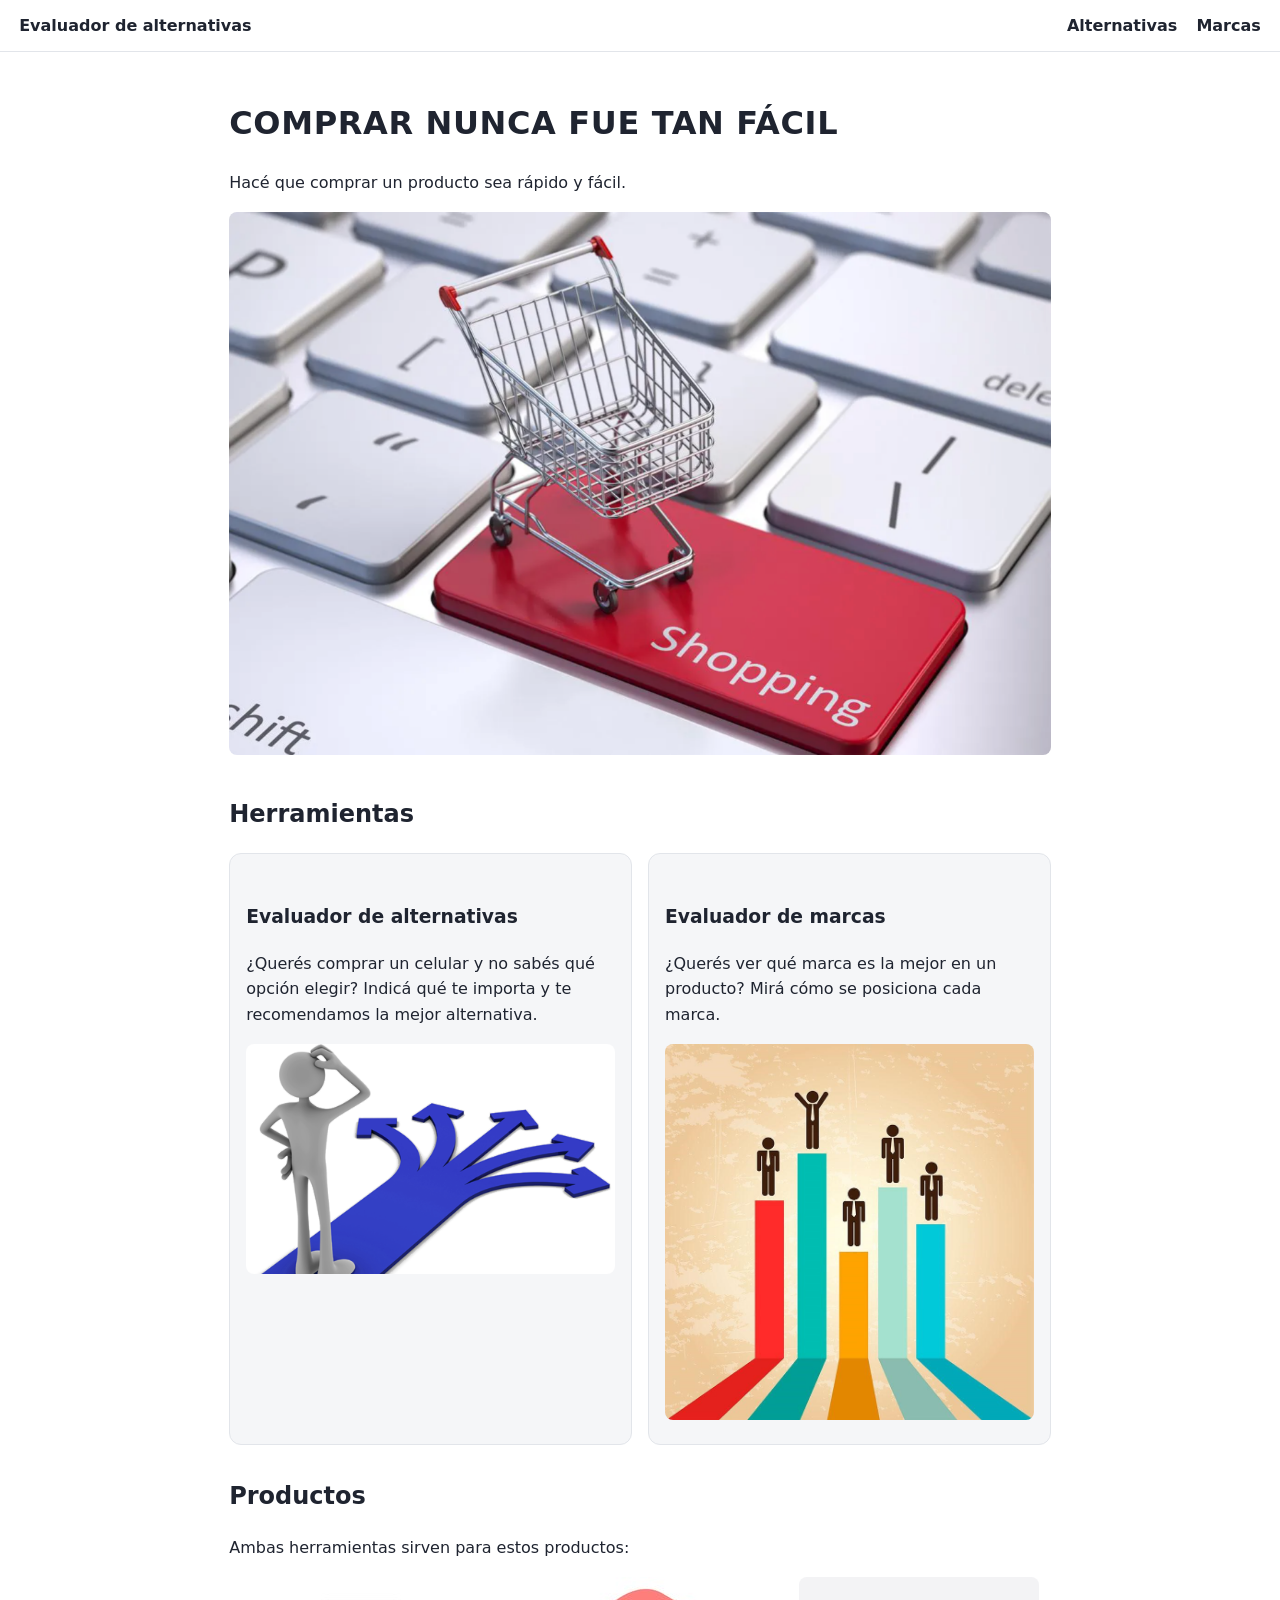
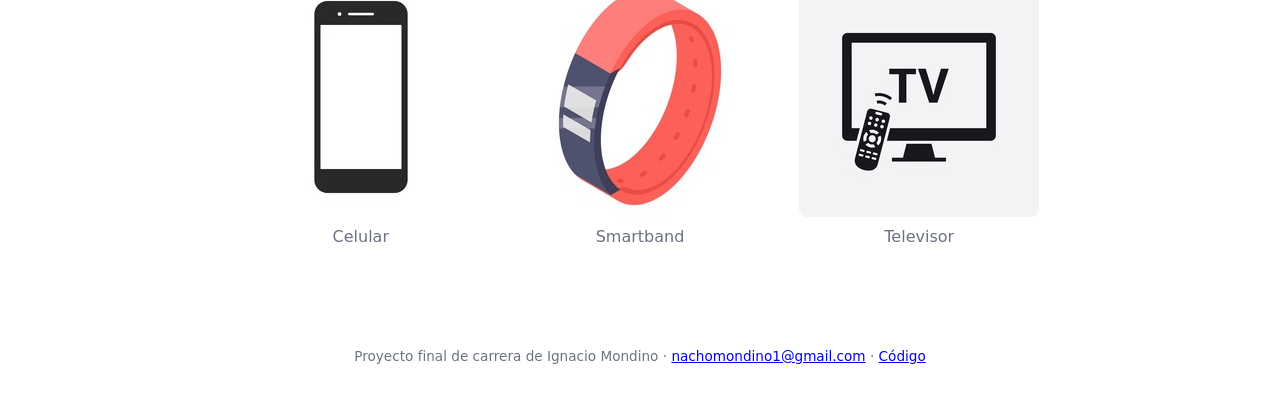
<file: site/index.html>
<!doctype html><html lang="es"><head><meta charset="utf-8"><meta name="viewport" content="width=device-width,initial-scale=1"><title>Comprar nunca fue tan fácil</title><link rel="stylesheet" href="style.css"></head><body>
<nav><a class="brand" href="./">Evaluador de alternativas</a><a href="alternativas.html" >Alternativas</a><a href="marcas.html">Marcas</a></nav>
<main><h1>COMPRAR NUNCA FUE TAN FÁCIL</h1><p>Hacé que comprar un producto sea rápido y fácil.</p>
<img src="img/home_image.png" alt="">
<h2>Herramientas</h2>
<div class="cards">
<a class="card" href="alternativas.html"><h3>Evaluador de alternativas</h3><p>¿Querés comprar un celular y no sabés qué opción elegir? Indicá qué te importa y te recomendamos la mejor alternativa.</p><img src="img/alternativas_posibles.png" alt=""></a>
<a class="card" href="marcas.html"><h3>Evaluador de marcas</h3><p>¿Querés ver qué marca es la mejor en un producto? Mirá cómo se posiciona cada marca.</p><img src="img/posicionamiento.jpeg" alt=""></a>
</div>
<h2>Productos</h2><p>Ambas herramientas sirven para estos productos:</p>
<div class="grid3"><figure><img src="img/celular.jpeg" alt="Celular"><figcaption>Celular</figcaption></figure><figure><img src="img/smartband.jpeg" alt="Smartband"><figcaption>Smartband</figcaption></figure><figure><img src="img/tv.jpeg" alt="Televisor"><figcaption>Televisor</figcaption></figure></div>
</main>
<footer>Proyecto final de carrera de Ignacio Mondino · <a href="mailto:nachomondino1@gmail.com">nachomondino1@gmail.com</a> · <a href="https://github.com/nachomondino1/evaluacion-alternativas-producto">Código</a></footer></body></html>
</file>
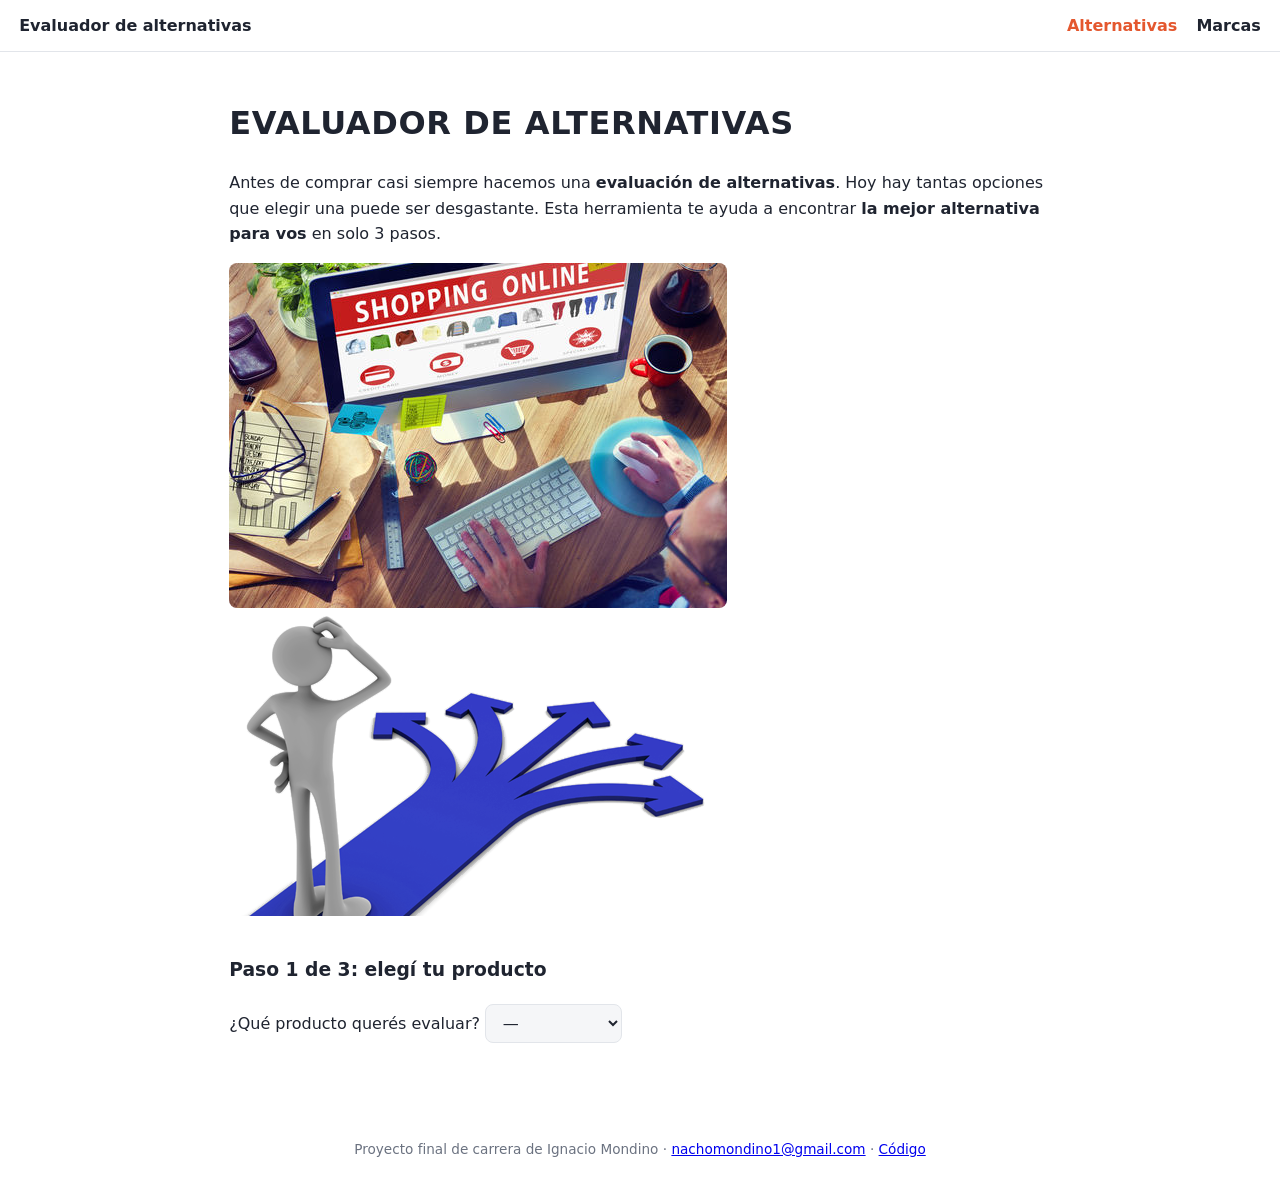
<file: site/alternativas.html>
<!doctype html><html lang="es"><head><meta charset="utf-8"><meta name="viewport" content="width=device-width,initial-scale=1"><title>Evaluador de alternativas</title><link rel="stylesheet" href="style.css"></head><body>
<nav><a class="brand" href="./">Evaluador de alternativas</a><a href="alternativas.html" class="on">Alternativas</a><a href="marcas.html">Marcas</a></nav>
<main><h1>EVALUADOR DE ALTERNATIVAS</h1>
<p>Antes de comprar casi siempre hacemos una <strong>evaluación de alternativas</strong>. Hoy hay tantas opciones que elegir una puede ser desgastante. Esta herramienta te ayuda a encontrar <strong>la mejor alternativa para vos</strong> en solo 3 pasos.</p>
<img src="img/investigar_alternativas.jpeg" alt=""><img src="img/alternativas_posibles.png" alt="">
<h3>Paso 1 de 3: elegí tu producto</h3>
<label>¿Qué producto querés evaluar? <select id="product"></select></label>
<div id="weights"></div><div id="results"></div></main>
<footer>Proyecto final de carrera de Ignacio Mondino · <a href="mailto:nachomondino1@gmail.com">nachomondino1@gmail.com</a> · <a href="https://github.com/nachomondino1/evaluacion-alternativas-producto">Código</a></footer><script src="app.js"></script><script>initAlternativas()</script></body></html>
</file>
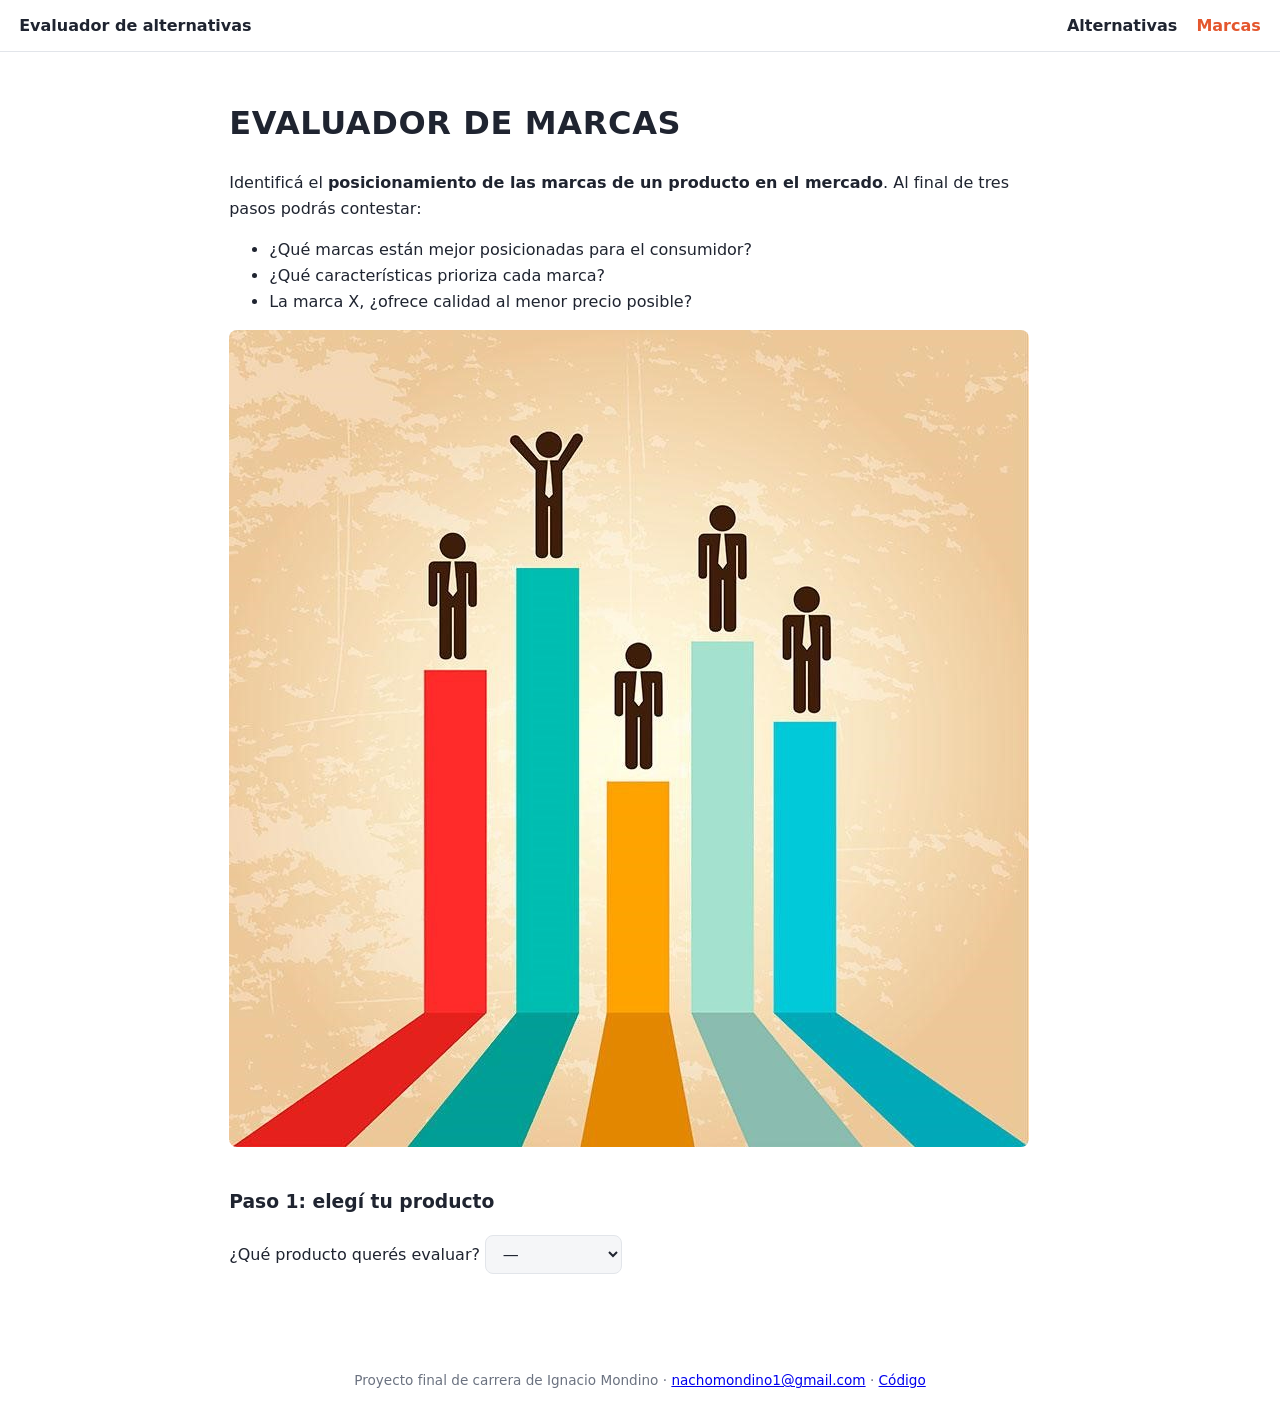
<file: site/marcas.html>
<!doctype html><html lang="es"><head><meta charset="utf-8"><meta name="viewport" content="width=device-width,initial-scale=1"><title>Evaluador de marcas</title><link rel="stylesheet" href="style.css"></head><body>
<nav><a class="brand" href="./">Evaluador de alternativas</a><a href="alternativas.html">Alternativas</a><a href="marcas.html" class="on">Marcas</a></nav>
<main><h1>EVALUADOR DE MARCAS</h1>
<p>Identificá el <strong>posicionamiento de las marcas de un producto en el mercado</strong>. Al final de tres pasos podrás contestar:</p>
<ul><li>¿Qué marcas están mejor posicionadas para el consumidor?</li><li>¿Qué características prioriza cada marca?</li><li>La marca X, ¿ofrece calidad al menor precio posible?</li></ul>
<img src="img/posicionamiento.jpeg" alt="">
<h3>Paso 1: elegí tu producto</h3>
<label>¿Qué producto querés evaluar? <select id="product"></select></label>
<div id="results"></div></main>
<footer>Proyecto final de carrera de Ignacio Mondino · <a href="mailto:nachomondino1@gmail.com">nachomondino1@gmail.com</a> · <a href="https://github.com/nachomondino1/evaluacion-alternativas-producto">Código</a></footer><script src="app.js"></script><script>initMarcas()</script></body></html>
</file>
<file: site/style.css>
:root{--bg:#fff;--fg:#1f2430;--muted:#6b7280;--accent:#e4572e;--card:#f5f6f8;--border:#e2e5ea}
@media(prefers-color-scheme:dark){:root{--bg:#14161b;--fg:#e8eaed;--muted:#9aa0aa;--card:#1d2027;--border:#2b2f38}}
*{box-sizing:border-box}
body{margin:0;background:var(--bg);color:var(--fg);font:16px/1.6 system-ui,-apple-system,Segoe UI,Roboto,sans-serif}
nav{display:flex;gap:1.2rem;align-items:center;padding:.8rem 1.2rem;border-bottom:1px solid var(--border);flex-wrap:wrap}
nav a{color:var(--fg);text-decoration:none;font-weight:600}nav a.on,nav a:hover{color:var(--accent)}
nav .brand{margin-right:auto}
main{max-width:860px;margin:0 auto;padding:1.5rem 1.2rem 4rem}
h1{font-size:2rem;letter-spacing:.02em}h2,h3{margin-top:2rem}
img{max-width:100%;height:auto;border-radius:8px}
.grid3{display:grid;grid-template-columns:repeat(auto-fit,minmax(200px,1fr));gap:1rem}
.grid3 figure{margin:0;text-align:center;color:var(--muted)}
.cards{display:grid;grid-template-columns:repeat(auto-fit,minmax(260px,1fr));gap:1rem}
.card{display:block;background:var(--card);border:1px solid var(--border);border-radius:12px;padding:1rem;color:inherit;text-decoration:none}
.card:hover{border-color:var(--accent)}
select,button{font:inherit;padding:.5rem .8rem;border-radius:8px;border:1px solid var(--border);background:var(--card);color:var(--fg)}
button.primary{background:var(--accent);border-color:var(--accent);color:#fff;font-weight:600;cursor:pointer;margin:1rem 0}
.need{margin:1.2rem 0}.need label{display:block;font-weight:600}.need small{color:var(--muted)}
.need input[type=range]{width:100%;accent-color:var(--accent)}
.need .val{color:var(--accent);font-weight:600}
.tablewrap{overflow-x:auto;border:1px solid var(--border);border-radius:8px;margin:.8rem 0}
table{border-collapse:collapse;width:100%;font-size:.88rem}
th,td{padding:.4rem .6rem;border-bottom:1px solid var(--border);text-align:left;white-space:nowrap}
th{background:var(--card);position:sticky;top:0}
details{margin:1rem 0}summary{cursor:pointer;font-weight:600}
.tabs button{border-radius:8px 8px 0 0}.tabs button.on{background:var(--accent);color:#fff;border-color:var(--accent)}
.muted{color:var(--muted)}.hidden{display:none}
footer{color:var(--muted);text-align:center;padding:2rem 1rem;font-size:.85rem}
</file>
